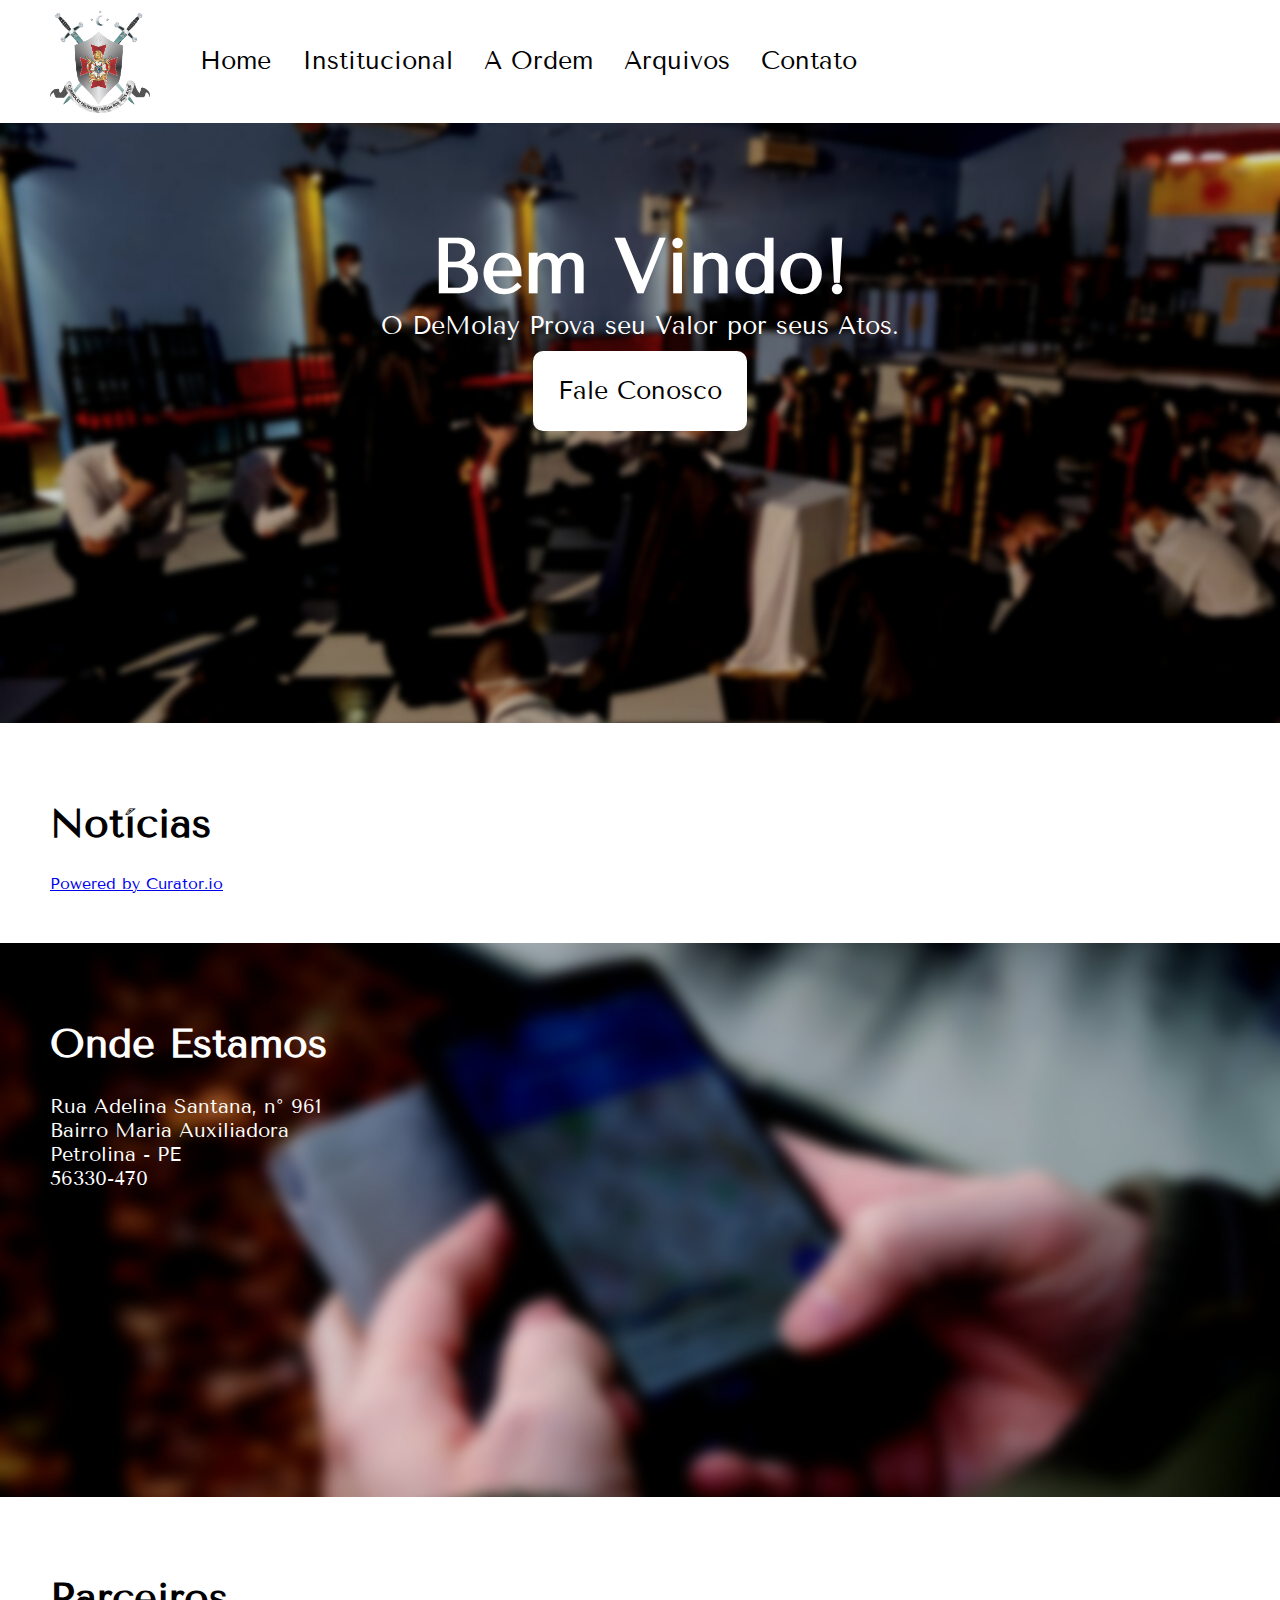
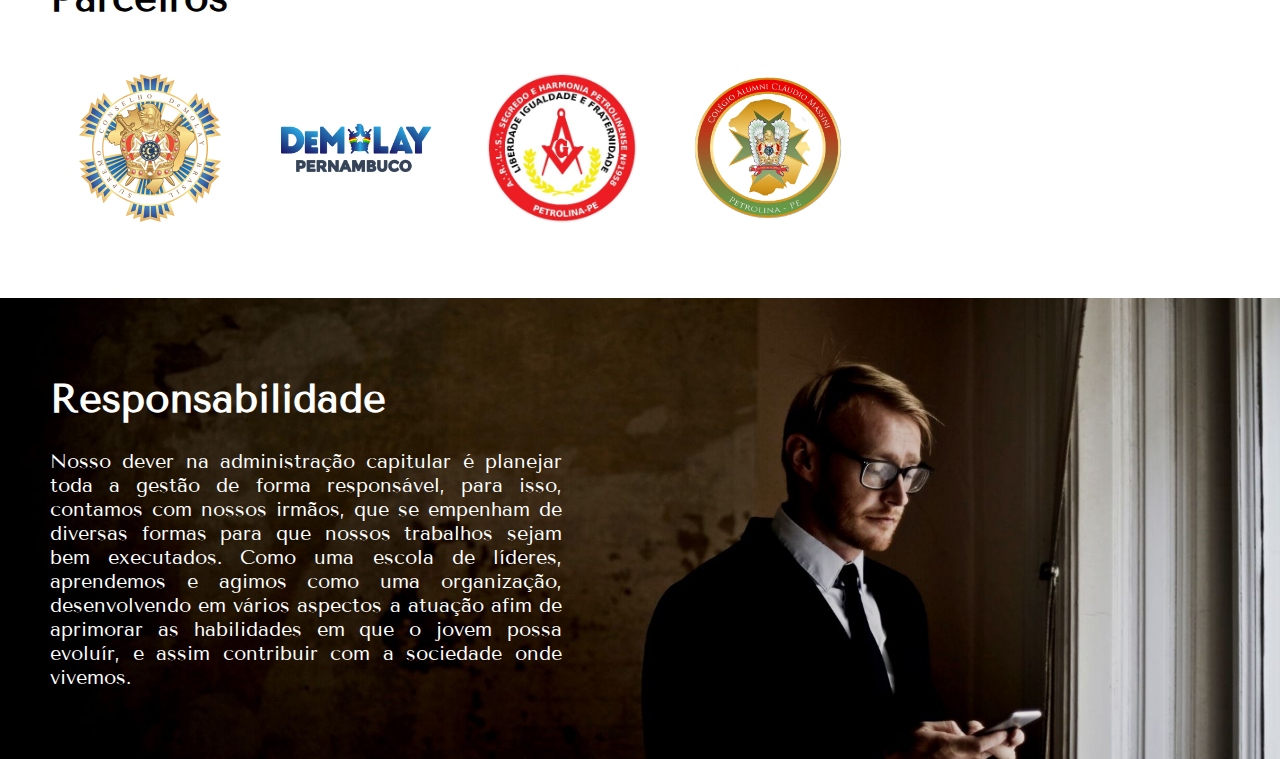
<file: index.html>
<!DOCTYPE html>
<html lang="en">
  <head>
    <meta charset="UTF-8">
    <meta http-equiv="X-UA-Compatible" content="IE=edge">
    <meta name="viewport" content="width=device-width, initial-scale=1.0">
    <link rel="stylesheet" href="./css/index.css">
    <title>Capítulo Guerreiros</title>
    <link rel="shortcut icon" href="./img/favicon.ico" />
    <script src="./js/init.js"></script>
  </head>
  <body>
    <nav>
      <img src="./img/logo.png">
      <ul>
        <li class="menu"><a href="">Home</a></li>
        <li class="dropdown menu">
          <a href="" class="dropbtn">Institucional</a>
          <ul class="dropdown-content">
            <li><a href="">Diretoria Executiva</a></li>
            <li><a href="">Conselho Consultivo</a></li>
            <li><a href="">Castelo</a></li>
            <li><a href="">Colégio Alumni</a></li>
            <li><a href="">Nossa História</a></li>
          </ul>
        </li>
        <li class="menu"><a href="">A Ordem</a></li>
        <li class="menu dropdown">
          <a href=""  class="dropbtn">Arquivos</a>
          <ul class="dropdown-content">
            <li><a href="">Fotos</a></li>
            <li><a href="">Documentos</a></li>
          </ul>
        </li>
        <li class="menu"><a href="">Contato</a></li>
      </ul>
    </nav>
      
    <section class="welcome">
      <h1>Bem Vindo!</h1>
      <p>O DeMolay Prova seu Valor por seus Atos.</p>
      <button>Fale Conosco</button>
    </section>

    <section class="notices">
      <h1>Notícias</h1>
      <div id="curator-feed-default-feed-layout"><a href="https://curator.io" target="_blank" class="crt-logo crt-tag">Powered by Curator.io</a></div>
    </section>
    <section class="where">
      <div class="text">
        <h1>Onde Estamos</h1>
        <span>Rua Adelina Santana, n° 961</span><br>
        <span>Bairro Maria Auxiliadora</span><br>
        <span>Petrolina - PE</span><br>
        <span>56330-470</span>
      </div>
      <div class="map">
        <iframe src="https://www.google.com/maps/embed?pb=!1m14!1m8!1m3!1d1391.7304299188463!2d-40.499305760526!3d-9.38553283790327!3m2!1i1024!2i768!4f13.1!3m3!1m2!1s0x0%3A0x8f46f3511df5e4c7!2sCap%C3%ADtulo%20Guerreiros%20n%C2%BA%20490%20da%20Ordem%20DeMolay%20-%20SCDB!5e0!3m2!1spt-BR!2sbr!4v1637611248163!5m2!1spt-BR!2sbr" width="100%" height="450" style="border:0;" allowfullscreen="" loading="lazy"></iframe>
      </div>
    </section>
    <section class="payment">
      
    </section>
    <section class="friends">
      <h1>Parceiros</h1>
      <img src="./img/scdb.png" alt="">
      <img src="./img/demolaype.png" alt="">
      <img src="./img/loja.jpeg" class="loja">
      <img src="./img/Alumni Cláudio Massini.png" alt="">
    </section>
    <section class="reponsability">
      <div class="text-30">
        <h1>Responsabilidade</h1>
      <p>Nosso dever na administração capitular é planejar toda a gestão de forma responsável, para isso, contamos com nossos irmãos, que se empenham de diversas formas para que nossos trabalhos sejam bem executados. Como uma escola de líderes, aprendemos e agimos como uma organização, desenvolvendo em vários aspectos a atuação afim de aprimorar as habilidades em que o jovem possa evoluír, e assim contribuir com a sociedade onde vivemos.</p>
      </div>
    </section>
    
    <footer>
      
    </footer>
  </body>
</html>
</file>
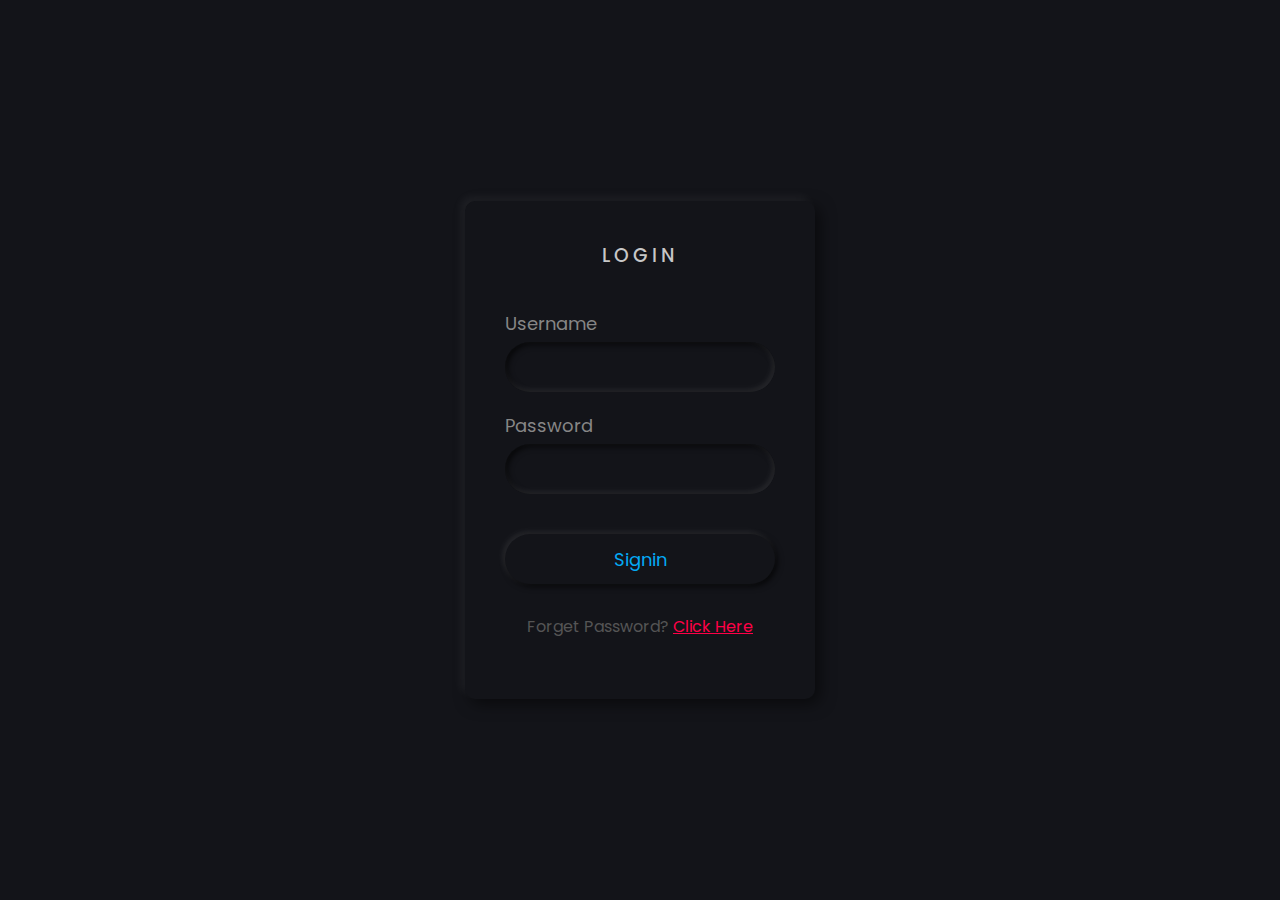
<file: login2/index.html>
<!DOCTYPE html>
<html lang="pt-br">
    <head>
        <meta charset="UTF-8">
        <link rel="stylesheet" href="./css/index.css">
        <meta name="viewport" content="width=device-width, initial-scale=1.0">
        <title>Estudo</title>
    </head>
    <body>
        <div class="form">
            <h1 id="hora"></h1>
            <h3>Login</h3>
            <div class="input">
                <div class="inputBox">
                    <label for="">Username</label>
                    <input type="text">
                </div>
                <div class="inputBox">
                    <label for="">Password</label>
                    <input type="password">
                </div>
                <div class="inputBox">
                    <input type="submit" value="Signin">
                </div>
            </div>
            <p class="forget">Forget Password? <a href="">Click Here</a></p>
        </div>
        <script>
            setInterval(function(){
    
                let novaHora = new Date();
                // getHours trará a hora
                // geMinutes trará os minutos
                // getSeconds trará os segundos
                let hora = novaHora.getHours();
                let minuto = novaHora.getMinutes();
                let segundo = novaHora.getSeconds();
                // Chamamos a função zero para que ela retorne a concatenação
                // com os minutos e segundos
                minuto = zero(minuto);
                segundo = zero(segundo);
                // Com o textContent, iremos inserir as horas, minutos e segundos
                // no nosso elemento HTML
                document.getElementById('hora').textContent = hora+':'+minuto+':'+segundo;
            },1000)

            function zero(x) {
                if (x < 10) {
                    x = '0' + x;
                } return x;
            }
        </script>
    </body>
</html>
</file>
<file: css/index.css>
@import url('https://fonts.googleapis.com/css2?family=Open+Sans:ital,wght@0,300;0,400;0,500;0,600;0,700;0,800;1,300;1,400;1,500;1,600;1,700;1,800&family=Tenor+Sans&display=swap');

body {
  font-family: 'Tenor Sans';
  margin: 0;
  padding: 0;
  background: gray;
}

nav {
  display: inline-flex;
  background: white;
  width: 100%;
}

nav img {
  width: 100px;
  margin: 10px;
  margin-left: 50px;
}

.menu{
  display: inline-block;
  margin-right: 25px;
  padding-top: 30px;
}

nav ul li a {
  text-decoration: none;
  color: black;
  font-size: 25px;
}

.welcome {
  background: url('../img/banner.png');
  background-size: cover;
  text-align: center;
  height: 400px;
  padding-top: 100px;
  padding-bottom: 100px;
}

.welcome h1 {
  font-size: 75px;
  color: white;
  padding: 0;
  margin: 0;
}

.welcome p {
  color: white;
  font-size: 25px;
  padding: 0;
  margin: 0;
}

.welcome button {
  background: white;
  border-radius: 10px;
  margin: 10px;
  padding: 25px;

  border: none;
  font-family: 'Tenor Sans';
  font-size: 25px;
}

.notices {
  background: white;
  padding: 50px;
}

.notices h1 {
  font-size: 40px;
}

.notices ul li{
  display: inline-block;

}

.card {
  background: cadetblue;
  width: 250px;
}

.where {
  display: inline-flex;
  background: url('../img/localizacao.png');
  background-size: cover;
  width: 100%;
  color: white;
}

iframe {
  border-radius: 10px;
}

.text {
  width: 50%;
  padding: 50px;
}

.text h1{
  font-size: 40px;
}

.text span {
  font-size: 20px;
}

.map{
  width: 50%;
  padding: 50px;
}

.friends {
  padding: 50px;
  background: white;
}

.friends h1{
  font-size: 40px;
}

.friends img {
  margin: 25px;
  width: 150px;
  vertical-align: middle;
}

.dropdown-content {
  display: none;
  position: absolute;
  background-color: white;
  min-width: 160px;
  box-shadow: 0px 8px 16px 0px rgba(0,0,0,0.2);
  z-index: 1;
  list-style-type: none;
}
.dropdown:hover .dropdown-content {
  display: block;
}

.dropdown-content {
  padding: 25px;
}

.dropdown-content li a {
  font-size: 20px;
}

.loja {
  border-radius: 50%;
}

.reponsability {
  background: url('../img/responsabilidade.jpg');
  background-size: cover;
  width: 100%;
  background-position: center;
  color: white;
}

.text-30 {
  width: 40%;
  padding: 50px;
  text-align: justify;
}
.text-30 h1{
  font-size: 40px;
}

.text-30 p {
  font-size: 20px;
  
}
</file>
<file: login2/css/index.css>
@import url('https://fonts.googleapis.com/css?family=Poppins:400,500,600,700,800,900&display=swap');

* {
    margin: 0;
    padding: 0;
    box-sizing: border-box;
    font-family: 'Poppins', sans-serif;
}

body {
    display: flex;
    justify-content: center;
    align-items: center;
    min-height: 100vh;
    background: #131419;
}

.clock {
    width: 270px;
    height: 270px;
    margin-bottom: 20px;
    display: flex;
    justify-content: center;
    align-items: center;
    background: url(../img/clock.png);
    background-size: cover;
    border: 4px solid #091921;
    border-radius: 50%;
    box-shadow: 0 -15px 15px rgba(255, 255, 255, 0.05),
                inset 0 -15px 15px rgba(255, 255, 255, 0.05),
                0 15px 15px rgba(0, 0, 0, 0.3),
                inset 0 15px 15px rgba(0, 0, 0, 0.3);
}

#hora {
    color: #ff105e;
}

.clock:before {
    content: '';
    position: absolute;
    width: 15px;
    height: 15px;
    background: #fff;
    border-radius: 50%;
    z-index: 10000;
}

.clock .hour,
.clock .min,
.clock .sec {
    position: absolute;
}

.clock .hour, .hr {
    width: 160px;
    height: 160px;
}

.clock .min, .mn {
    width: 190px;
    height: 190px;
}
.clock .sec, .sc {
    width: 230px;
    height: 230px;
}

.hr, .mn, .sc {
    display: flex;
    justify-content: center;
    
    position: absolute;
    border-radius: 50%;
}

.hr:before {
    content: '';
    position: absolute;
    width: 8px;
    height: 80px;
    background: #ff105e;
    z-index: 10;
    border-radius: 6px 6px 0 0;
}

.mn:before {
    content: '';
    position: absolute;
    width: 4px;
    height: 90px;
    background: #fff;
    z-index: 11;
    border-radius: 6px 6px 0 0;
}

.sc:before {
    content: '';
    position: absolute;
    width: 2px;
    height: 150px;
    background: #fff;
    z-index: 12;
    border-radius: 6px 6px 0 0;
}

.form {
    position: relative;
    width: 350px;
    padding: 40px 40px 60px;
    border-radius: 10px;
    text-align: center;
    box-shadow: -5px -5px 10px rgba(255, 255, 255, 0.05),
    5px 5px 15px rgba(0, 0, 0, 0.5);
}

.form h3 {
    color: #c7c7c7;
    font-weight: 500;
    text-transform: uppercase;
    letter-spacing: 4px;
}

.form .input {
    text-align: left;
    margin-top: 40px;
}

.form .input .inputBox {
    margin-top: 20px;
}

.form .input .inputBox label{
    display: block;
    color: #868686;
    margin-bottom: 5px;
    font-size: 18px;
}

.form .input .inputBox input {
    width: 100%;
    height: 50px;
    background: #131419;
    border: none;
    outline: none;
    border-radius: 40px;
    padding: 5px 15px;
    color: #fff;
    font-size: 18px;
    color: #03a9f4;
    box-shadow: inset -2px -2px 6px rgba(255, 255, 255, 0.1),
    inset 2px 2px 6px rgba(0, 0, 0, 0.8);
}

.form .input .inputBox input[type="submit"] {
    margin-top: 20px;
    box-shadow: -2px -2px 6px rgba(255, 255, 255, 0.1),
     2px 2px 6px rgba(0, 0, 0, 0.8);
}

.form .input .inputBox input[type="submit"]:active {
    color: #006c9c;
    margin-top: 20px;
    box-shadow: inset -2px -2px 6px rgba(255, 255, 255, 0.1),
    inset 2px 2px 6px rgba(0, 0, 0, 0.8);
}

.forget {
    margin-top: 30px;
    color: #555;
}

.forget a {
    color: #ff0047;
}
</file>
